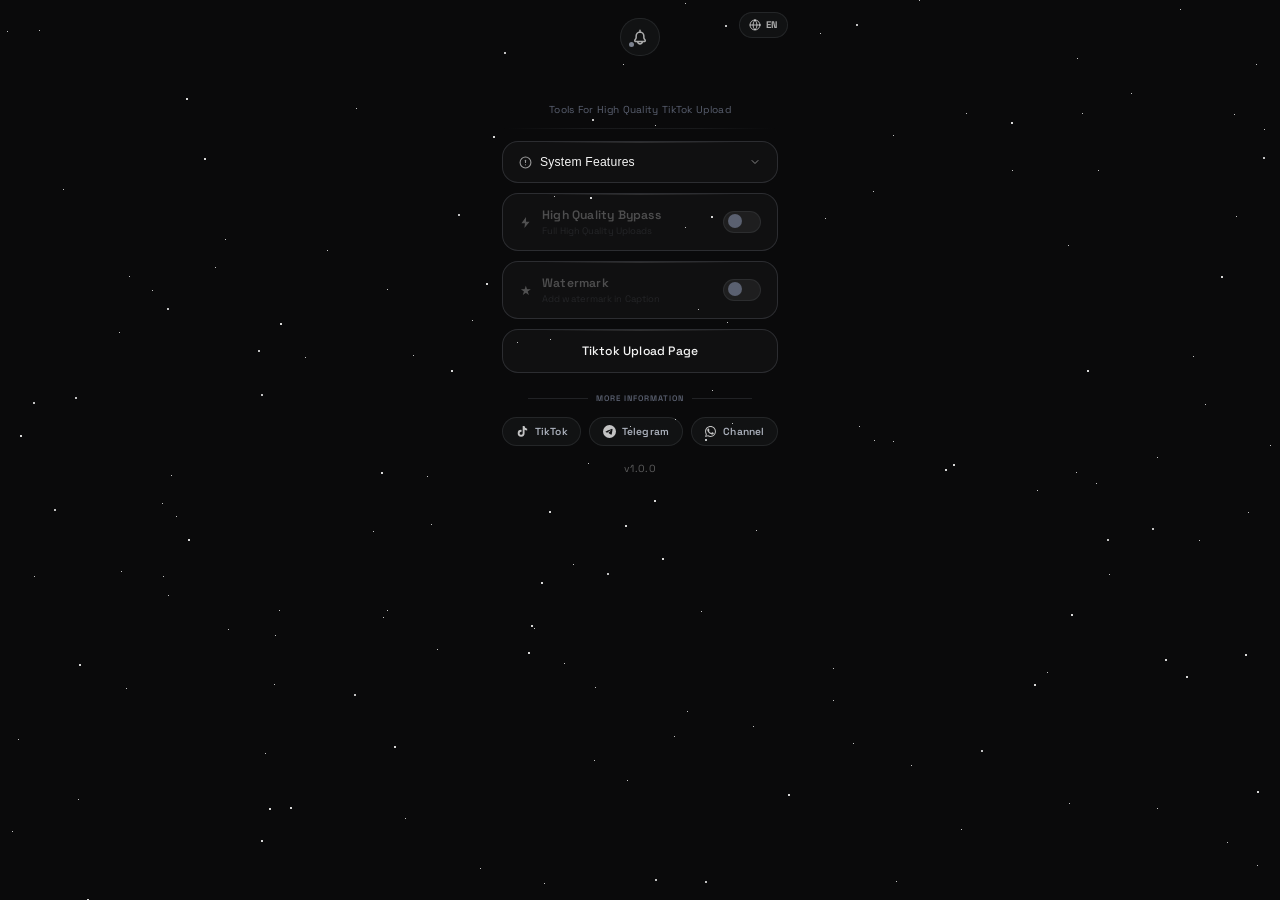
<file: index.html>
<!DOCTYPE html>
<html lang="en">

<head>
  <meta charset="UTF-8">
  <meta name="color-scheme" content="only light">
  <title>Senzeyn × TikTok</title>
  <style>
    :root {
      color-scheme: only light;
    }

    html,
    body {
      background: #0a0a0b !important;
      color: #f5f5f5 !important;
      color-scheme: only light;
    }
  </style>
  <link rel="preconnect" href="https://fonts.googleapis.com">
  <link rel="preconnect" href="https://fonts.gstatic.com" crossorigin>
  <link
    href="https://fonts.googleapis.com/css2?family=Space+Grotesk:wght@400;500;600;700&family=Instrument+Serif:ital@0;1&display=swap"
    rel="stylesheet">
  <link rel="stylesheet" href="../src/ui.css">
</head>

<body>

  <div class="bg-ambient">
    <div class="stars-container">
      <div id="stars"></div>
      <div id="stars2"></div>
      <div id="stars3"></div>
    </div>
  </div>

  <div id="mainView">
    <button class="lang-btn" id="langBtn" type="button" aria-label="Switch language / Ganti bahasa" title="Switch language / Ganti bahasa">
      <svg width="12" height="12" viewBox="0 0 24 24" fill="none" stroke="currentColor" stroke-width="2"
        stroke-linecap="round" stroke-linejoin="round" aria-hidden="true">
        <circle cx="12" cy="12" r="10" />
        <line x1="2" y1="12" x2="22" y2="12" />
        <path d="M12 2a15.3 15.3 0 0 1 4 10 15.3 15.3 0 0 1-4 10 15.3 15.3 0 0 1-4-10 15.3 15.3 0 0 1 4-10z" />
      </svg>
      <span id="langBtnLabel">EN</span>
    </button>
    <div class="notif-wrap">
      <div class="notif" id="notifBtn" role="button" tabindex="0" aria-label="System status">
        <svg viewBox="0 0 24 24" fill="none" height="24" width="24" xmlns="http://www.w3.org/2000/svg"
          aria-hidden="true">
          <path
            d="M12 5.365V3m0 2.365a5.338 5.338 0 0 1 5.133 5.368v1.8c0 2.386 1.867 2.982 1.867 4.175 0 .593 0 1.292-.538 1.292H5.538C5 18 5 17.301 5 16.708c0-1.193 1.867-1.789 1.867-4.175v-1.8A5.338 5.338 0 0 1 12 5.365ZM8.733 18c.094.852.306 1.54.944 2.112a3.48 3.48 0 0 0 4.646 0c.638-.572 1.236-1.26 1.33-2.112h-6.92Z"
            stroke-width="2" stroke-linejoin="round" stroke-linecap="round" stroke="currentColor"></path>
        </svg>
        <div class="notif-text">
          <div class="notif-text-inner">
            <div class="notif-title" id="notifTitle" data-i18n="notif_checking">Checking...</div>
            <div class="notif-sub" id="notifSub" data-i18n="notif_wait">Please wait</div>
          </div>
        </div>
        <div class="notif-point"></div>
      </div>
    </div>

    <div class="header">
    </div>
    <div class="h1-top" id="h1Top"></div>
    <p class="subtitle" data-i18n="subtitle">Tools For High Quality TikTok Upload</p>

    <div class="divider anim-enter" id="animDivider"></div>

    <div class="card anim-enter" id="injectBadge">
      <button class="feat-toggle" id="featToggle">
        <div class="feat-toggle-left">
          <svg width="13" height="13" viewBox="0 0 24 24" fill="none" stroke="currentColor" stroke-width="2"
            stroke-linecap="round" stroke-linejoin="round">
            <circle cx="12" cy="12" r="10" />
            <line x1="12" y1="8" x2="12" y2="12" />
            <line x1="12" y1="16" x2="12.01" y2="16" />
          </svg>
          <span data-i18n="features">System Features</span>
        </div>
        <svg class="feat-chevron" width="12" height="12" viewBox="0 0 24 24" fill="none" stroke="currentColor"
          stroke-width="2" stroke-linecap="round" stroke-linejoin="round">
          <polyline points="6 9 12 15 18 9" />
        </svg>
      </button>
      <div class="feat-body" id="featBody">
        <div class="feat-inner">
          <ul class="feat-list">
            <li data-i18n="f1">High Quality Upload Tiktok</li>
            <li data-i18n="f2">Full Quality Video Resolution</li>
            <li data-i18n="f3">Lossless Upload 0 Compression</li>
            <li data-i18n="f4">Promote/Tag Song & Music Support</li>
            <li data-i18n="f5">Support Mobile & PC</li>
          </ul>
        </div>
      </div>
    </div>

    <div class="vpn-card anim-enter" id="customCard1">
      <div class="vpn-left">
        <div class="vpn-dot vpn-dot--bolt"></div>
        <div class="vpn-text-group">
          <div class="vpn-title" id="customCard1Title">High Quality Bypass</div>
          <div class="vpn-sub" id="customCard1Sub" style="display:none"></div>
          <div class="vpn-sub" data-i18n="bypass_sub">Full High Quality Uploads</div>
        </div>
      </div>
      <label class="vpn-switch">
        <input type="checkbox" id="customToggle1">
        <span class="vpn-slider"></span>
      </label>
    </div>

    <div class="vpn-card anim-enter" id="customCard2">
      <div class="vpn-left">
        <div class="vpn-dot vpn-dot--star"></div>
        <div class="vpn-text-group">
          <div class="vpn-title" id="customCard2Title" data-i18n="watermark_title">Watermark</div>
          <div class="vpn-sub" id="customCard2Sub" style="display:none"></div>
          <div class="vpn-sub" data-i18n="watermark_sub">Add watermark in Caption</div>
        </div>
      </div>
      <label class="vpn-switch">
        <input type="checkbox" id="customToggle2">
        <span class="vpn-slider"></span>
      </label>
    </div>

    <a href="https://www.tiktok.com/tiktokstudio/upload?from=webapp" target="_blank"
      class="fps-converter-card anim-enter" id="extraLinkCard">
      <span class="fps-converter-text" data-i18n="upload_page">Tiktok Upload Page</span>
    </a>

    <div class="text-divider anim-enter" id="moreInfoDivider">
      <span data-i18n="more_info">More Information</span>
    </div>

    <div class="social-row">
      <a href="https://www.tiktok.com/@senzeyn" target="_blank" class="social-btn tiktok">
        <svg width="15" height="15" viewBox="0 0 24 24" xmlns="http://www.w3.org/2000/svg">
          <path
            d="M19.59 6.69a4.83 4.83 0 0 1-3.77-4.25V2h-3.45v13.67a2.89 2.89 0 0 1-2.88 2.5 2.89 2.89 0 0 1-2.89-2.89 2.89 2.89 0 0 1 2.89-2.89c.28 0 .54.04.79.1V9.01a6.33 6.33 0 0 0-.79-.05 6.34 6.34 0 0 0-6.34 6.34 6.34 6.34 0 0 0 6.34 6.34 6.34 6.34 0 0 0 6.33-6.34V8.69a8.18 8.18 0 0 0 4.78 1.52V6.75a4.85 4.85 0 0 1-1.01-.06z"
            fill="rgba(255,255,255,0.75)" />
        </svg>
        <span class="social-btn-label">TikTok</span>
      </a>

      <a href="https://t.me/senzeyntiktok" target="_blank" class="social-btn telegram">
        <svg width="15" height="15" viewBox="0 0 24 24" xmlns="http://www.w3.org/2000/svg">
          <path
            d="M11.944 0A12 12 0 0 0 0 12a12 12 0 0 0 12 12 12 12 0 0 0 12-12A12 12 0 0 0 12 0a12 12 0 0 0-.056 0zm4.962 7.224c.1-.002.321.023.465.14a.506.506 0 0 1 .171.325c.016.093.036.306.02.472-.18 1.898-.962 6.502-1.36 8.627-.168.9-.499 1.201-.815 1.23-.692.065-1.218-.457-1.889-.896-1.05-.688-1.643-1.116-2.662-1.787-1.218-.81-.428-1.255.266-1.984.182-.19 3.342-3.064 3.404-3.323.008-.032.015-.153-.057-.217-.072-.064-.18-.043-.258-.025-.11.025-1.857 1.18-5.24 3.466-.495.34-.943.506-1.345.497-.443-.01-1.293-.249-1.926-.456-.777-.252-1.395-.385-1.342-.812.027-.222.332-.45.913-.683 3.582-1.557 5.97-2.583 7.163-3.078 3.412-1.41 4.122-1.654 4.587-1.663z"
            fill="rgba(255,255,255,0.75)" />
        </svg>
        <span class="social-btn-label">Telegram</span>
      </a>

      <a href="https://whatsapp.com/channel/0029VbCEGksKrWR05ai0XJ1B" target="_blank" class="social-btn whatsapp">
        <svg width="15" height="15" viewBox="0 0 24 24" xmlns="http://www.w3.org/2000/svg">
          <path
            d="M17.472 14.382c-.297-.149-1.758-.867-2.03-.967-.273-.099-.471-.148-.67.15-.197.297-.767.966-.94 1.164-.173.199-.347.223-.644.075-.297-.15-1.255-.463-2.39-1.475-.883-.788-1.48-1.761-1.653-2.059-.173-.297-.018-.458.13-.606.134-.133.298-.347.446-.52.149-.174.198-.298.298-.497.099-.198.05-.371-.025-.52-.075-.149-.669-1.612-.916-2.207-.242-.579-.487-.5-.669-.51-.173-.008-.371-.01-.57-.01-.198 0-.52.074-.792.372-.272.297-1.04 1.016-1.04 2.479 0 1.462 1.065 2.875 1.213 3.074.149.198 2.096 3.2 5.077 4.487.709.306 1.262.489 1.694.625.712.227 1.36.195 1.871.118.571-.085 1.758-.719 2.006-1.413.248-.694.248-1.289.173-1.413-.074-.124-.272-.198-.57-.347z"
            fill="rgba(255,255,255,0.75)" />
          <path
            d="M12.004 2C6.477 2 2 6.477 2 12.004c0 1.773.462 3.512 1.34 5.04L2 22l5.09-1.322A10.003 10.003 0 0 0 12.004 22C17.53 22 22 17.523 22 12.004 22 6.477 17.53 2 12.004 2zm0 18.21a8.21 8.21 0 0 1-4.19-1.148l-.3-.178-3.02.784.806-2.945-.196-.303A8.21 8.21 0 0 1 3.79 12.004 8.214 8.214 0 0 1 12.004 3.79a8.214 8.214 0 0 1 8.21 8.214 8.214 8.214 0 0 1-8.21 8.206z"
            fill="rgba(255,255,255,0.75)" />
        </svg>
        <span class="social-btn-label">Channel</span>
      </a>
    </div>

    <div class="version-label anim-enter" id="versionLabel">v1.0.0</div>

  </div>

  <script src="src/i18n.js"></script>
  <script src="src/index.js"></script>
  <script src="src/ui.js"></script>
</body>

</html>
</file>
<file: src/ui.css>
@font-face {
  font-family: 'Neo';
  src: url('../assets/font/Neo.ttf') format('truetype');
  font-weight: normal;
  font-style: normal;
  font-display: swap;
}

:root {
  color-scheme: only dark;

  --white: #f5f5f5;
  --silver: #b8bec8;
  --dim: #5a6070;
  --muted: #3a3f4a;
  --bg: #0a0a0b;
  --surface: #111214;
  --border: rgba(200, 210, 225, 0.08);
  --border-hi: rgba(200, 210, 225, 0.15);
  --cyan: #00FF6A;
  --red: #FE2C55;
  --green: #00FF6A;
  --glow: rgba(60, 255, 160, 0.12);
  --stars-1: 18px 1503px #fff, 89px 1217px #fff, 64px 1467px #fff, 73px 1854px #fff, 78px 799px #fff, 79px 1572px #fff, 123px 1449px #fff, 119px 332px #fff, 57px 973px #fff, 154px 925px #fff, 34px 576px #fff, 7px 31px #fff, 130px 1884px #fff, 156px 1015px #fff, 126px 688px #fff, 24px 1792px #fff, 63px 189px #fff, 142px 1901px #fff, 37px 1977px #fff, 14px 1606px #fff, 54px 1590px #fff, 56px 1087px #fff, 12px 831px #fff, 39px 30px #fff, 121px 571px #fff, 129px 276px #fff, 105px 1660px #fff, 18px 739px #fff, 152px 290px #fff, 168px 595px #fff, 238px 1914px #fff, 197px 1373px #fff, 274px 684px #fff, 202px 1524px #fff, 191px 1236px #fff, 277px 1987px #fff, 171px 475px #fff, 305px 1185px #fff, 176px 516px #fff, 314px 1116px #fff, 228px 629px #fff, 247px 1546px #fff, 291px 1746px #fff, 265px 753px #fff, 229px 1522px #fff, 225px 239px #fff, 162px 503px #fff, 168px 1472px #fff, 305px 357px #fff, 309px 1420px #fff, 215px 267px #fff, 163px 576px #fff, 224px 1901px #fff, 279px 610px #fff, 221px 1738px #fff, 192px 1697px #fff, 275px 635px #fff, 203px 1323px #fff;
  --stars-2: 36px 1006px #fff, 20px 435px #fff, 127px 934px #fff, 145px 1709px #fff, 155px 1598px #fff, 157px 1144px #fff, 87px 899px #fff, 79px 664px #fff, 115px 1946px #fff, 149px 1851px #fff, 186px 98px #fff, 169px 1132px #fff, 261px 840px #fff, 188px 539px #fff, 280px 323px #fff, 269px 808px #fff, 241px 1436px #fff, 290px 807px #fff, 204px 158px #fff, 171px 1442px #fff;
  --stars-3: 54px 509px #fff, 109px 1653px #fff, 33px 402px #fff, 60px 1564px #fff, 75px 397px #fff, 204px 1601px #fff, 258px 350px #fff, 167px 308px #fff, 261px 394px #fff, 199px 1123px #fff;
  --di-duration: 0.55s;
  --di-easing: cubic-bezier(0.16, 1, 0.3, 1);

  --icon-bolt: url("data:image/svg+xml,%3Csvg xmlns='http://www.w3.org/2000/svg' viewBox='0 0 24 24'%3E%3Cpath d='M13 2L4.5 13.5H11L10 22L19.5 10.5H13L13 2Z'/%3E%3C/svg%3E");
}

*,
*::before,
*::after {
  margin: 0;
  padding: 0;
  box-sizing: border-box;
  outline: none;
  -webkit-tap-highlight-color: transparent;
  color-scheme: only dark;
  forced-color-adjust: none;
  -webkit-forced-color-adjust: none;
}

::-webkit-scrollbar {
  display: none;
}

@media (forced-colors: active) {
  * {
    forced-color-adjust: none !important;
  }
}

html,
body {
  width: 320px;
  height: auto;
  min-height: 0;
  margin: 0 auto;
  background: #0a0a0b !important;
  color: #f5f5f5 !important;
  font-family: 'Space Grotesk', sans-serif;
  overflow: hidden;
  color-scheme: only dark;
}

.bg-ambient {
  position: fixed;
  inset: 0;
  width: 100vw;
  height: 100vh;
  height: 100dvh;
  pointer-events: none;
  z-index: 0;
  overflow: hidden;
}

#mainView {
  position: relative;
  z-index: 1;
  display: flex;
  flex-direction: column;
  align-items: stretch;
  padding: 18px 22px 26px;
  gap: 10px;
  width: 100%;
  margin: 0 auto;
}

.card+.card {
  margin-top: 4px;
}

.notif-wrap,
.header,
.h1-top,
.subtitle,
.divider {
  align-self: center;
  width: 100%;
  text-align: center;
}

.notif-wrap {
  width: 100%;
  display: flex;
  justify-content: center;
}

.notif {
  --dot: #7c828f;
  --notif-ease: cubic-bezier(0.4, 0, 0.2, 1);

  box-sizing: border-box;
  width: fit-content;
  height: 38px;
  background: rgba(200, 210, 225, 0.04);
  border: 1px solid rgba(200, 210, 225, 0.1);
  border-radius: 999px;
  padding: 0 10px;
  display: flex;
  align-items: center;
  justify-content: center;
  position: relative;
  cursor: pointer;
  outline: none;

  opacity: 0;
  visibility: hidden;
  transform: translateY(-8px) scale(0.8);
  transition:
    background 0.25s ease,
    border-color 0.25s ease,
    opacity 0.8s ease,
    transform 0.9s cubic-bezier(0.22, 0.8, 0.3, 1),
    visibility 0s;
}

.notif.show {
  opacity: 1;
  visibility: visible;
  transform: translateY(0) scale(1);
}

.notif:hover,
.notif:focus-visible {
  background: rgba(255, 255, 255, 0.07);
  border-color: rgba(200, 210, 225, 0.22);
}

.notif.active {
  --dot: var(--green);
}

.notif.standby {
  --dot: #fbbf24;
}

.notif svg {
  flex-shrink: 0;
  width: 18px;
  height: 18px;
  color: rgba(255, 255, 255, 0.651);
  transform: scale(1);
  transform-origin: 50% 20%;
  transition: color 0.2s;
}

.notif:hover svg,
.notif:focus-visible svg {
  color: white;
}

.notif.ring svg {
  animation: notif-ring 1.1s ease-in-out;
}

@keyframes notif-ring {

  0%,
  100% {
    transform: scale(1) rotate(0deg);
  }

  15% {
    transform: scale(1) rotate(14deg);
  }

  30% {
    transform: scale(1) rotate(-12deg);
  }

  45% {
    transform: scale(1) rotate(8deg);
  }

  60% {
    transform: scale(1) rotate(-6deg);
  }

  75% {
    transform: scale(1) rotate(3deg);
  }
}

.notif-text {
  display: grid;
  grid-template-columns: 0fr;
  margin-left: 0;
  margin-right: 0;
  opacity: 0;

  transition:
    grid-template-columns 0.6s var(--notif-ease),
    margin-left 0.6s var(--notif-ease),
    margin-right 0.6s var(--notif-ease),
    opacity 0.3s ease;
}

.notif.expanded .notif-text {
  grid-template-columns: 1fr;
  margin-left: 10px;
  margin-right: 6px;
  opacity: 1;

  transition:
    grid-template-columns 0.4s var(--notif-ease),
    margin-left 0.4s var(--notif-ease),
    margin-right 0.4s var(--notif-ease),
    opacity 0.6s ease 0.25s;
}

.notif-text-inner {
  min-width: 0;
  overflow: hidden;
  display: flex;
  flex-direction: column;
  justify-content: center;
  align-items: flex-start;
  text-align: left;
  white-space: nowrap;
}

.notif-title {
  color: #f5f5f5;
  font-size: 0.68rem;
  font-weight: 700;
  line-height: 1.2;
  letter-spacing: 0.05px;
  transition: color 0.35s ease;
}

.notif.active .notif-title {
  color: var(--cyan);
}

.notif.standby .notif-title {
  color: #fbbf24;
}

.notif-sub {
  color: #7c828f;
  font-size: 0.54rem;
  font-weight: 400;
  margin-top: 2px;
  letter-spacing: 0.1px;
  line-height: 1;
}

.notif-point {
  position: absolute;
  bottom: 8px;
  left: 8px;
  width: 5px;
  height: 5px;
  background-color: var(--dot);
  border-radius: 25px;
  display: flex;
  align-items: center;
  justify-content: center;
  transition: background-color 0.3s ease;
}

.notif-point::before {
  content: "";
  position: absolute;
  width: 1px;
  height: 1px;
  background-color: var(--dot);
  border-radius: 25px;
  animation: notif-loop 1s 0s infinite;
}

@keyframes notif-loop {
  0% {
    width: 1px;
    height: 1px;
    opacity: 1;
  }

  100% {
    width: 22px;
    height: 22px;
    opacity: 0;
  }
}

.header {
  text-align: center;
  width: 100%;
  padding: 2px 0 4px;
}

.brand-label {
  display: flex;
  align-items: center;
  justify-content: center;
  gap: 8px;
  width: 100%;
  font-size: 0.56rem;
  font-weight: 500;
  margin-left: 3px;
  letter-spacing: 4.5px;
  text-transform: uppercase;
  color: #5a6070;
  margin-bottom: 9px;
  opacity: 0;
  animation: labelIn 0.9s cubic-bezier(0.16, 1, 0.3, 1) 0.3s forwards;
}

.brand-label::before {
  content: '';
  display: block;
  width: 16px;
  height: 1px;
  background: linear-gradient(90deg, transparent, rgba(255, 255, 255, 0.12));
}

.brand-label::after {
  content: '';
  display: block;
  width: 16px;
  height: 1px;
  background: linear-gradient(270deg, transparent, rgba(255, 255, 255, 0.12));
}

@keyframes labelIn {
  from {
    opacity: 0;
    transform: translateY(4px);
  }

  to {
    opacity: 1;
    transform: translateY(0);
  }
}

.h1-top {
  font-family: 'Neo';
  font-size: clamp(1.5rem, 4.5vw, 1.8rem);
  font-weight: 800;
  color: #f5f5f5;
  line-height: 1.5;
  display: flex;
  justify-content: center;
  letter-spacing: 1px;
  line-height: 1;
  overflow: visible;
  padding: 0 0 4px 0;
}

.h1-char {
  display: inline-block;
  opacity: 0;
  transform: translateY(16px) rotate(3deg);
  animation: charIn 0.5s cubic-bezier(0.34, 1.56, 0.64, 1) forwards;
  padding: 0 0.5px;
}

@keyframes charIn {
  to {
    opacity: 1;
    transform: translateY(0) rotate(0deg);
  }
}

.subtitle {
  margin-top: 7px;
  font-size: 0.63rem;
  color: #5a6070;
  letter-spacing: 0.3px;
  font-weight: 400;
  opacity: 0;
  animation: riseUp 0.8s cubic-bezier(0.16, 1, 0.3, 1) 0.7s forwards;
}

@keyframes riseUp {
  from {
    opacity: 0;
    transform: translateY(10px);
  }

  to {
    opacity: 1;
    transform: translateY(0);
  }
}

.divider {
  width: 100%;
  height: 1px;
  flex-shrink: 0;
  margin: 2px 0;
  background: linear-gradient(90deg, transparent 0%, rgba(200, 210, 225, 0.08) 30%, rgba(200, 210, 225, 0.08) 70%, transparent 100%);
}

.text-divider {
  display: flex;
  align-items: center;
  justify-content: center;
  gap: 8px;
  margin: 10px 0 2px;
  width: 100%;
}

.text-divider::before,
.text-divider::after {
  content: '';
  flex: 0 0 60px;
  height: 1px;
  background: rgba(200, 210, 225, 0.12);
}

.text-divider span {
  font-size: 0.5rem;
  font-weight: 600;
  letter-spacing: 1px;
  text-transform: uppercase;
  color: #5a6070;
  white-space: nowrap;
  flex-shrink: 0;
  text-align: center;
}

.card {
  background: rgba(200, 210, 225, 0.03);
  border: 1px solid rgba(200, 210, 225, 0.15);
  border-radius: 16px;
  position: relative;
  overflow: hidden;
  transition: border-color 0.3s ease;
  contain: layout style;
}

.card:hover {
  border-color: rgba(200, 210, 225, 0.25);
}

.card::before {
  content: '';
  position: absolute;
  top: 0;
  left: 15%;
  right: 15%;
  height: 1px;
  background: linear-gradient(90deg, transparent, rgba(255, 255, 255, 0.12), transparent);
  pointer-events: none;
}

.status-card {
  padding: 20px 16px;
  display: flex;
  flex-direction: column;
  align-items: center;
  justify-content: center;
  gap: 0;
}

.status-card.active::after {
  content: '';
  position: absolute;
  inset: 0;
  pointer-events: none;
}

.status-text-group {
  text-align: center;
}

#statusText {
  font-size: 0.72rem;
  font-weight: 700;
  color: #5a6070;
  letter-spacing: 2px;
  text-transform: uppercase;
  transition: color 0.35s ease;
}

.status-card.active #statusText {
  color: #f5f5f5;
}

#statusSub {
  font-size: 0.59rem;
  color: #5a6070;
  margin-top: 3px;
  letter-spacing: 0.1px;
  font-weight: 400;
  transition: color 0.35s ease;
}

.status-card.active #statusSub {
  color: rgba(245, 245, 245, 0.3);
}

.vpn-card {
  display: flex;
  align-items: center;
  justify-content: space-between;
  padding: 13px 16px;
  background: rgba(200, 210, 225, 0.03);
  border: 1px solid rgba(200, 210, 225, 0.15);
  border-radius: 16px;
  position: relative;
  overflow: hidden;
  transition: border-color 0.3s ease, background 0.3s ease;
  cursor: default;
}

.vpn-card::before {
  content: '';
  position: absolute;
  top: 0;
  left: 15%;
  right: 15%;
  height: 1px;
  background: linear-gradient(90deg, transparent, rgba(255, 255, 255, 0.12), transparent);
  pointer-events: none;
}

#customCard1.border-on,
#customCard2.watermark-on {
  border-color: rgba(200, 210, 225, 0.15);
  background: rgba(200, 210, 225, 0.03);
}

#customCard1.border-on::before,
#customCard2.watermark-on::before {
  background: linear-gradient(90deg, transparent, rgba(255, 255, 255, 0.1), transparent);
}

.vpn-left {
  display: flex;
  align-items: center;
  gap: 10px;
  opacity: 1;
  filter: grayscale(0) brightness(1);
  transition: opacity 0.35s ease, filter 0.35s ease;
}

.vpn-dot {
  width: 13px;
  height: 13px;
  flex-shrink: 0;
  background-color: #ffffff;
  -webkit-mask-repeat: no-repeat;
  mask-repeat: no-repeat;
  -webkit-mask-size: contain;
  mask-size: contain;
  -webkit-mask-position: center;
  mask-position: center;
  animation: vpn-dot-blink 2.5s ease-in-out infinite;
  transition: background-color 0.35s ease;
}

.vpn-dot--bolt {
  -webkit-mask-image: var(--icon-bolt);
  mask-image: var(--icon-bolt);
}

.vpn-dot--star {
  -webkit-mask-image: none;
  mask-image: none;
  background-color: transparent;
  display: flex;
  align-items: center;
  justify-content: center;
  font-size: 13px;
  line-height: 1;
  color: #ffffff;
  animation: none;
  opacity: 1;
  transition: color 0.35s ease, filter 0.35s ease;
}

.vpn-dot--star::before {
  content: '\2605';
}

@keyframes vpn-dot-blink {

  0%,
  100% {
    opacity: 1;
  }

  50% {
    opacity: 0.35;
  }
}

#customCard1:has(#customToggle1:not(:checked)) .vpn-left,
#customCard2:has(#customToggle2:not(:checked)) .vpn-left {
  opacity: 0.32;
  filter: grayscale(0.55) brightness(0.85);
}

#customCard1:has(#customToggle1:not(:checked)) .vpn-dot,
#customCard2:has(#customToggle2:not(:checked)) .vpn-dot {
  animation: none;
  filter: none;
}

.vpn-text-group {
  display: flex;
  flex-direction: column;
  gap: 2px;
}

.vpn-title {
  font-size: 0.76rem;
  font-weight: 600;
  color: #f5f5f5;
  letter-spacing: 0.2px;
  transition: color 0.3s ease;
}

.vpn-sub {
  font-size: 0.59rem;
  color: #5a6070;
  letter-spacing: 0.1px;
  font-weight: 400;
  transition: color 0.3s ease;
}

.vpn-switch {
  position: relative;
  display: inline-block;
  width: 38px;
  height: 22px;
  flex-shrink: 0;
}

.vpn-switch input {
  opacity: 0;
  width: 0;
  height: 0;
}

.vpn-slider {
  position: absolute;
  cursor: pointer;
  inset: 0;
  background: rgba(255, 255, 255, 0.06);
  border: 1px solid rgba(200, 210, 225, 0.08);
  transition: .3s;
  border-radius: 34px;
}

.vpn-slider:before {
  position: absolute;
  content: '';
  height: 14px;
  width: 14px;
  left: 4px;
  bottom: 4px;
  background: #5a6070;
  transition: .3s;
  border-radius: 50%;
}

.vpn-switch input:checked+.vpn-slider {
  background: #22c55e;
  border-color: #22c55e;
}

.vpn-switch input:checked+.vpn-slider:before {
  transform: translateX(16px);
  background: #f5f5f5;
  box-shadow: none;
}

.vpn-switch input:disabled+.vpn-slider {
  opacity: 0.5;
  cursor: not-allowed;
}

.feat-toggle {
  width: 100%;
  padding: 13px 16px;
  background: transparent;
  border: none;
  border-radius: 0;
  color: #f5f5f5;
  font-size: 0.76rem;
  font-weight: 500;
  cursor: pointer;
  display: flex;
  align-items: center;
  justify-content: space-between;
  gap: 10px;
  letter-spacing: 0.2px;
  transition: color 0.2s ease;
}

.feat-toggle:hover {
  color: #ffffff;
}

.feat-toggle-left {
  display: flex;
  align-items: center;
  gap: 8px;
}

.feat-toggle-left svg {
  opacity: 0.6;
}

.feat-chevron {
  opacity: 0.5;
  flex-shrink: 0;
  transition: transform 0.3s cubic-bezier(0.4, 0, 0.2, 1), opacity 0.2s ease;
}

.feat-toggle:hover .feat-chevron {
  opacity: 0.8;
}

.feat-toggle.open .feat-chevron {
  transform: rotate(180deg);
}

.feat-body {
  display: grid;
  grid-template-rows: 0fr;
  transition: grid-template-rows 0.3s cubic-bezier(0.4, 0, 0.2, 1);
  contain: layout paint;
}

.feat-body.open {
  grid-template-rows: 1fr;
  border-top: 1px solid rgba(200, 210, 225, 0.08);
}

.feat-inner {
  min-height: 0;
  overflow: hidden;
}

.feat-list {
  list-style: none;
  padding: 13px 16px 15px;
  display: flex;
  flex-direction: column;
  gap: 10px;
}

.feat-list li {
  display: flex;
  align-items: center;
  gap: 10px;
  font-size: 0.72rem;
  color: #f5f5f5;
  letter-spacing: 0.1px;
  font-weight: 400;
}

.feat-list li::before {
  content: '';
  width: 16px;
  height: 16px;
  border-radius: 4px;
  flex-shrink: 0;
  background: rgba(255, 255, 255, 0.04);
  border: 1px solid rgba(255, 255, 255, 0.14);
  background-image: url("data:image/svg+xml,%3Csvg xmlns='http://www.w3.org/2000/svg' viewBox='0 0 12 12' fill='none' stroke='rgba(255,255,255,0.45)' stroke-width='1.8' stroke-linecap='round'%3E%3Cpolyline points='2,6 5,9 10,3'/%3E%3C/svg%3E");
  background-size: 8px;
  background-repeat: no-repeat;
  background-position: center;
}

.fps-converter-card {
  display: flex;
  align-items: center;
  justify-content: center;
  width: 100%;
  padding: 13px 16px;
  background: rgba(200, 210, 225, 0.03);
  border: 1px solid rgba(200, 210, 225, 0.15);
  border-radius: 16px;
  position: relative;
  overflow: hidden;
  cursor: pointer;
  text-decoration: none;
  transition: border-color 0.3s ease, background 0.3s ease;
}

.fps-converter-card::before {
  content: '';
  position: absolute;
  top: 0;
  left: 15%;
  right: 15%;
  height: 1px;
  background: linear-gradient(90deg, transparent, rgba(255, 255, 255, 0.12), transparent);
  pointer-events: none;
}

.fps-converter-card:hover {
  border-color: rgba(200, 210, 225, 0.25);
  background: rgba(255, 255, 255, 0.035);
}

.fps-converter-text {
  font-size: 0.76rem;
  font-weight: 500;
  color: #f5f5f5;
  letter-spacing: 0.2px;
  transition: color 0.2s ease;
}

.fps-converter-card:hover .fps-converter-text {
  color: #ffffff;
}

.footer {
  display: flex;
  align-items: center;
  gap: 7px;
  font-size: 0.55rem;
  color: #5a6070;
  font-weight: 500;
  letter-spacing: 2.5px;
  text-transform: uppercase;
}

.footer-sep {
  width: 1px;
  height: 10px;
  background: rgba(200, 210, 225, 0.08);
}

@keyframes slideIn {
  from {
    opacity: 0;
    transform: translateY(8px);
  }

  to {
    opacity: 1;
    transform: translateY(0);
  }
}

.slide-in-anim {
  opacity: 0;
  animation: slideIn 0.5s cubic-bezier(0.16, 1, 0.3, 1) both;
}

@keyframes shake {

  0%,
  100% {
    transform: translateX(0);
  }

  25% {
    transform: translateX(-4px);
  }

  75% {
    transform: translateX(4px);
  }
}

.shake {
  animation: shake 0.35s ease-in-out !important;
}

.shockwave {
  position: fixed;
  border-radius: 50%;
  width: 8px;
  height: 8px;
  transform: translate(-50%, -50%) scale(1);
  pointer-events: none;
  z-index: 9999;
  border: 1px solid rgba(255, 255, 255, 0.3);
  animation: shockwaveExpand 0.45s ease-out forwards;
  will-change: transform, opacity;
}

@keyframes shockwaveExpand {
  0% {
    transform: translate(-50%, -50%) scale(1);
    opacity: 0.6;
  }

  100% {
    transform: translate(-50%, -50%) scale(20);
    opacity: 0;
  }
}

.spark-particle {
  position: fixed;
  width: 3px;
  height: 3px;
  background: #f5f5f5;
  border-radius: 50%;
  pointer-events: none;
  z-index: 9999;
  will-change: transform, opacity;
}

.anim-enter {
  opacity: 0;
  transform: translateY(10px) scale(0.98);
  transition:
    opacity 0.45s cubic-bezier(0.16, 1, 0.3, 1),
    transform 0.45s cubic-bezier(0.16, 1, 0.3, 1);
  will-change: opacity, transform;
}

.anim-enter.visible {
  opacity: 1;
  transform: translateY(0) scale(1);
  will-change: auto;
}

.social-row {
  display: flex;
  justify-content: center;
  gap: 8px;
  width: 100%;
  margin-top: 2px;
}

.social-btn {
  display: inline-flex;
  align-items: center;
  justify-content: center;
  gap: 6px;
  padding: 7px 13px;
  background: rgba(200, 210, 225, 0.04);
  border: 1px solid rgba(200, 210, 225, 0.1);
  border-radius: 999px;
  text-decoration: none;
  position: relative;
  overflow: hidden;
  cursor: pointer;
  opacity: 0;
  transform: translateY(8px) scale(0.96);
  transition: border-color 0.25s ease, background 0.25s ease, transform 0.18s ease, opacity 0.3s ease;
}

.social-btn.visible {
  opacity: 1;
  transform: translateY(0) scale(1);
}

.social-btn::before {
  content: none;
}

.social-btn:hover {
  background: rgba(255, 255, 255, 0.07);
  border-color: rgba(200, 210, 225, 0.22);
  transform: translateY(-1px) !important;
}

.social-btn:active {
  transform: scale(0.97) !important;
}

.social-btn svg {
  width: 13px;
  height: 13px;
}

.social-btn svg path {
  transition: fill 0.25s ease;
}

.social-btn.tiktok:hover svg path {
  fill: #25F4EE;
}

.social-btn.telegram:hover svg path {
  fill: #5ab8f0;
}

.social-btn.whatsapp:hover svg path {
  fill: #4ade80;
}

.social-btn svg {
  flex-shrink: 0;
}

.social-btn-label {
  font-size: 0.64rem;
  font-weight: 600;
  color: #aab0bb;
  letter-spacing: 0.2px;
  transition: color 0.2s ease;
}

#customCard1.locked-card {
  border-color: rgba(200, 210, 225, 0.25);
  background: rgba(200, 210, 225, 0.03);
  cursor: not-allowed;
  pointer-events: none;
}

#customCard1.locked-card::before {
  background: linear-gradient(90deg, transparent, rgba(255, 255, 255, 0.12), transparent);
}

#customCard1.locked-card::after {
  content: '';
  position: absolute;
  inset: 0;
  border-radius: inherit;
  background: rgba(10, 10, 11, 0.55);
  background-image: url("data:image/svg+xml,%3Csvg xmlns='http://www.w3.org/2000/svg' viewBox='0 0 24 24' fill='none' stroke='%23b8bec8' stroke-width='2' stroke-linecap='round' stroke-linejoin='round'%3E%3Crect x='3' y='11' width='18' height='11' rx='2' ry='2'/%3E%3Cpath d='M7 11V7a5 5 0 0 1 10 0v4'/%3E%3C/svg%3E");
  background-repeat: no-repeat;
  background-position: center;
  background-size: 18px 18px;
  pointer-events: auto;
  cursor: not-allowed;
  z-index: 2;
}

#customCard1.locked-card .vpn-left {
  opacity: 0.35;
  filter: grayscale(0.8);
}

#customCard1.locked-card .vpn-dot {
  background-color: #5a6070;
  animation: none;
  filter: none;
}

.social-btn:hover .social-btn-label {
  color: #f5f5f5;
}

.stars-container {
  position: absolute;
  inset: 0;
  width: 100%;
  height: 100%;
  overflow: hidden;
  background: transparent;
  opacity: 0;
  animation: starsFadeIn 1.8s ease-out 0s forwards;
}

@keyframes starsFadeIn {
  to { opacity: 1; }
}

#stars,
#stars2,
#stars3 {
  position: absolute;
  left: 0;
  top: 0;
  border-radius: 50%;
  background: transparent;
  will-change: transform;
}
#stars::after,
#stars2::after,
#stars3::after {
  content: " ";
  position: absolute;
  left: 0;
  top: 2000px;
  border-radius: 50%;
  background: transparent;
}

#stars {
  width: 1px;
  height: 1px;
  box-shadow: var(--stars-1);
  animation: animStar 181.82s linear infinite;
}
#stars::after {
  width: 1px;
  height: 1px;
  box-shadow: var(--stars-1);
}

#stars2 {
  width: 1.5px;
  height: 1.5px;
  box-shadow: var(--stars-2);
  animation: animStar 105.26s linear infinite;
}
#stars2::after {
  width: 1.5px;
  height: 1.5px;
  box-shadow: var(--stars-2);
}

#stars3 {
  width: 2px;
  height: 2px;
  box-shadow: var(--stars-3);
  animation: animStar 66.67s linear infinite;
}
#stars3::after {
  width: 2px;
  height: 2px;
  box-shadow: var(--stars-3);
}

@keyframes animStar {
  from { transform: translate3d(0, 0, 0); }
  to { transform: translate3d(0, -2000px, 0); }
}
.lang-btn {
  position: absolute;
  top: 12px;
  right: 12px;
  z-index: 5;
  height: 26px;
  padding: 0 9px;
  display: inline-flex;
  align-items: center;
  gap: 5px;
  background: rgba(200, 210, 225, 0.04);
  border: 1px solid rgba(200, 210, 225, 0.1);
  border-radius: 999px;
  color: rgba(255, 255, 255, 0.651);
  font-family: 'Space Grotesk', sans-serif;
  font-size: 0.6rem;
  font-weight: 700;
  letter-spacing: 0.6px;
  cursor: pointer;
  transition: background 0.25s ease, border-color 0.25s ease, color 0.2s ease, transform 0.15s ease;
}

.lang-btn:hover,
.lang-btn:focus-visible {
  background: rgba(255, 255, 255, 0.07);
  border-color: rgba(200, 210, 225, 0.22);
  color: #fff;
}

.lang-btn:active {
  transform: scale(0.94);
}

.version-label {
  align-self: center;
  margin-top: 6px;
  font-size: 0.64rem;
  letter-spacing: 0.4px;
  color: rgba(245, 245, 245, 0.35);
  user-select: none;
}
</file>
